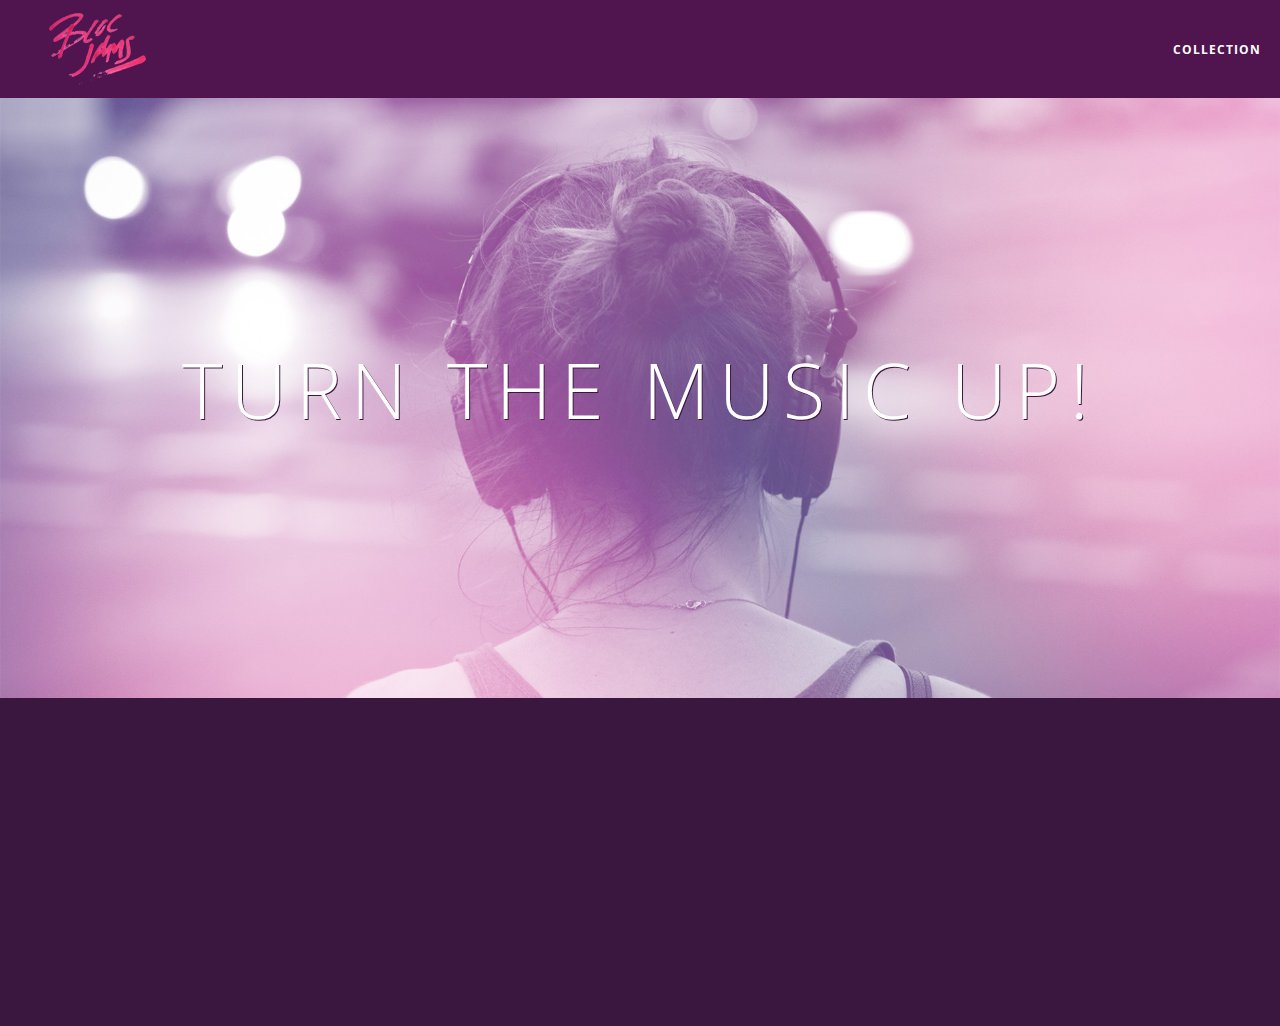
<file: index.html>
<!DOCTYPE html>
<html>
    <head>
      <title>Bloc Jams</title>
          <meta name="viewport" content="width=device-width, initial-scale=1">
           <link rel="stylesheet" type="text/css" href="https://fonts.googleapis.com/css?family=Open+Sans:400,800,600,700,300">
           <link rel="stylesheet" type="text/css" href="https://code.ionicframework.com/ionicons/2.0.1/css/ionicons.min.css">
           <link rel="stylesheet" type="text/css" href="styles/normalize.css">
           <link rel="stylesheet" type="text/css" href="styles/main.css">
           <link rel="stylesheet" type="text/css" href="styles/landing.css">

    </head>

    <body class="landing">
      <nav class="navbar"> <!-- navigation bar -->
        <a href="index.html" class="logo">
             <img src="assets/images/bloc_jams_logo.png" alt="bloc jams logo">
         </a>
         <div class="links-container">
             <a href="collection.html" class="navbar-link">collection</a>
         </div>
      </nav>


      <section class="hero-content"> <!-- hero content -->
          <h1 class="hero-title">Turn the music up!</h1>
       </section>


       <section class="selling-points container" class="clearfix"> <!-- selling points -->
         <div class="point column third">
                 <span class="ion-music-note"></span>
                 <h5 class="point-title">Choose your music</h5>
                 <p class="point-description">The world is full of music; why should you have to listen to music that someone else chose?</p>
            </div>

            <div class="point column third">
                  <span class="ion-radio-waves"></span>
                  <h5 class="point-title">Unlimited, streaming, ad-free</h5>
                  <p class="point-description">No arbitrary limits. No distractions.</p>
            </div>

            <div class="point column third">
                  <span class="ion-iphone"></span>
                  <h5 class="point-title">Mobile enabled</h5>
                  <p class="point-description">Listen to your music on the go. This streaming service is available on all mobile platforms.</p>
              </div>

       </section>
     </section>
     <script src="https://code.jquery.com/jquery-2.1.3.min.js"></script>
      <script src="scripts/landing.js"></script>
      <script src="scripts/utilities.js"></script>


  </body>
  </html>
</file>
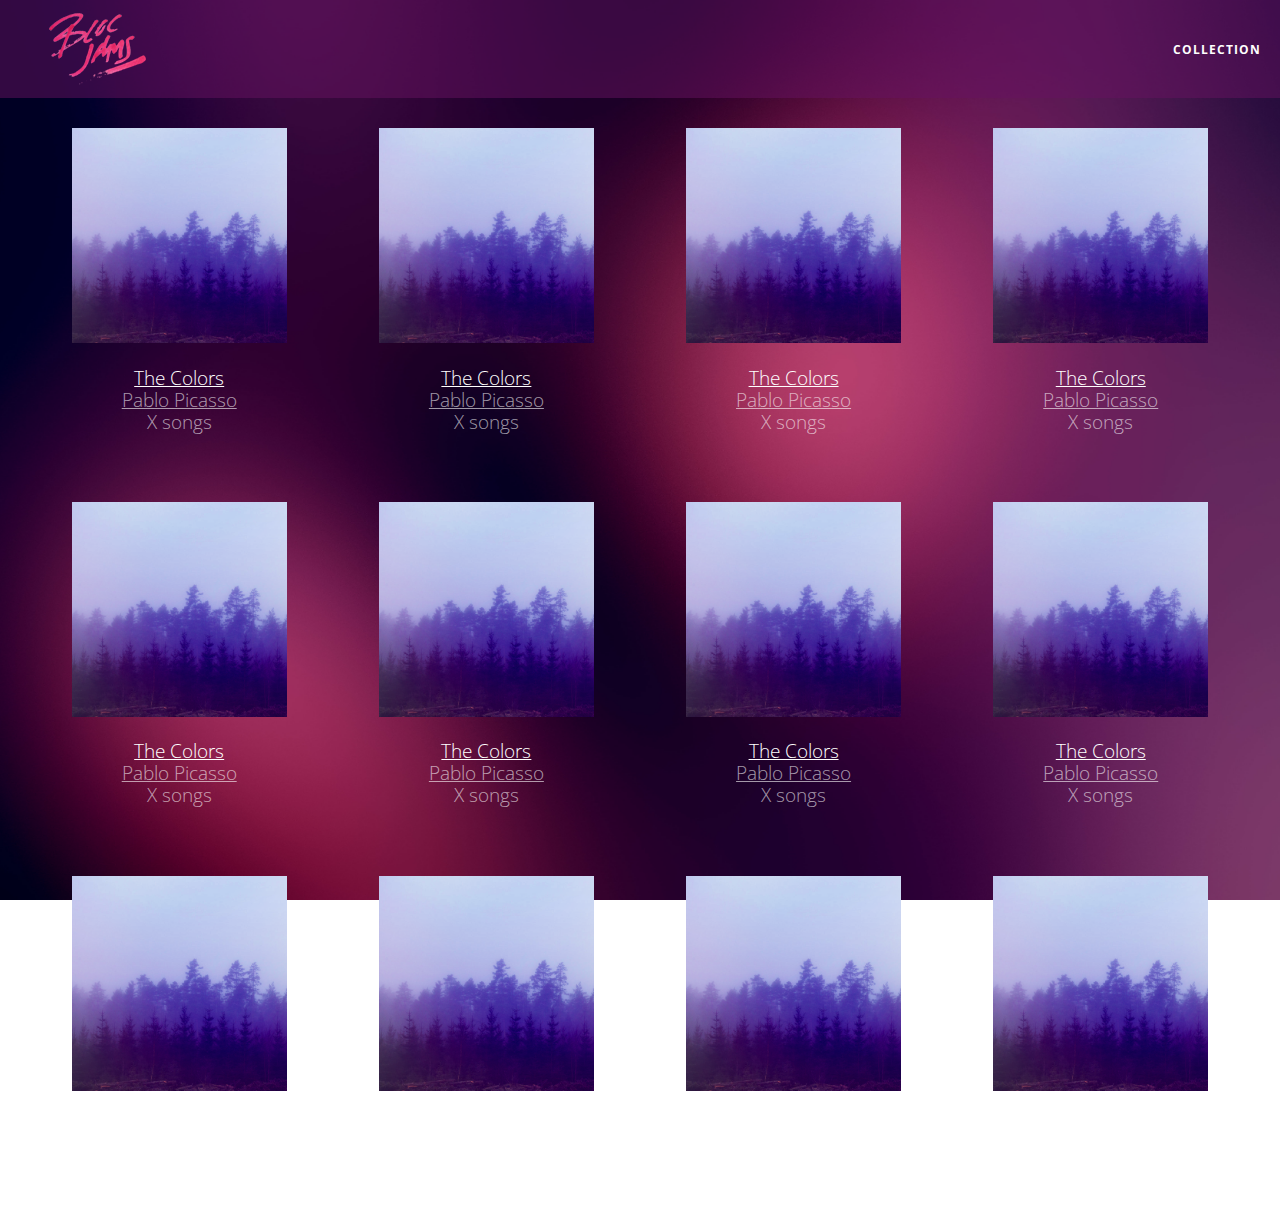
<file: collection.html>
<!DOCTYPE html>
 <html>
     <head>
         <title>Bloc Jams</title>
         <meta name="viewport" content="width=device-width, initial-scale=1">
         <link rel="stylesheet" type="text/css" href="https://fonts.googleapis.com/css?family=Open+Sans:400,800,600,700,300">
         <link rel="stylesheet" type="text/css" href="https://code.ionicframework.com/ionicons/2.0.1/css/ionicons.min.css">
         <link rel="stylesheet" type="text/css" href="styles/normalize.css">
         <link rel="stylesheet" type="text/css" href="styles/main.css">
         <link rel="stylesheet" type="text/css" href="styles/collection.css">
     </head>
     <body class="collection">
       <nav class="navbar"> <!-- nav bar -->
                   <a href="index.html" class="logo">
                       <img src="assets/images/bloc_jams_logo.png" alt="bloc jams logo">
                   </a>
                   <div class="links-container">
                       <a href="collection.html" class="navbar-link">collection</a>
                   </div>
          </nav>

               <section class="album-covers container clearfix">

                    </section>
                    <script src="https://code.jquery.com/jquery-2.1.3.min.js"></script>
                    <script src="scripts/collection.js"></script>

     </body>
 </html>
</file>
<file: styles/main.css>
html {
    height: 100%; /* makes sure our HTML takes up 100% of the browser window */
    font-size: 100%;
}

body {
    font-family: 'Open Sans'; /* sets our font to the "Open Sans" typeface */
    color: white;             /* sets the text color to white */
    min-height: 100%;         /* says the height of the body must be, at minimum, 100% of the window */
}

.navbar {
    position: relative;
    padding: 0.5rem;
    background-color: rgba(101,18,95,0.5);
    z-index: 1;

}

.navbar .logo {
    position: relative; /* positioning will be explained in a resource */
    left: 2rem;
    cursor: pointer;  /* produces the finger-pointer icon when you hover over the logo */
}

.navbar .links-container {
    display: table;
    position: absolute;
    top: 0;
    right: 0;
    height: 100px;
    color: white;

    text-decoration: none;
}

.links-container .navbar-link {
    display: table-cell;
    position: relative;
    height: 100%;
    padding-left: 1rem;
    padding-right: 1rem;


    vertical-align: middle;
   color: white;
   font-size: 0.625rem;
   letter-spacing: 0.05rem;
   font-weight: 700;
   text-transform: uppercase;

   text-decoration: none;
   cursor: pointer;

}

.links-container .navbar-link:hover {
     color: rgb(233,50,117);
 }

 .links-container .navbar-link:active {
   background-color: white;
 }

 *, *::before, *::after {
    -moz-box-sizing: border-box;
    -webkit-box-sizing: border-box;
    box-sizing: border-box;
}

.container {
    margin: 0 auto;
    max-width: 64rem;
}

/* Medium and small screens (640px) */
@media (min-width: 640px) {
  html { font-size: 112%; }

  .column {
          float: left;
          padding-left: 1rem;
          padding-right: 1rem;
      }

      .column.full { width: 100%; }
     .column.two-thirds { width: 66.7%; }
     .column.half { width: 50%; }
     .column.third { width: 33.3%; }
     .column.fourth { width: 25%; }
     .column.flow-opposite { float: right; }
}

/* Large screens (1024px) */
@media (min-width: 1024px) {
  html { font-size: 120%; }
}


.clearfix::before,
.clearfix::after {
  content: " ";
  display: table;
}

.clearfix::after {
  clear: both;
}
</file>
<file: styles/landing.css>
body.landing {
    background-color: rgb(58,23,63);
}

.hero-content {
    position: relative;
    min-height: 600px;
    background-image: url(../assets/images/bloc_jams_bg.jpg);
    background-repeat: no-repeat;
    background-position: center center;
    background-size: cover;
}

.hero-content .hero-title {
    position: absolute;
    top: 40%;
    -webkit-transform: translateY(-50%);
    -moz-transform: translateY(-50%);
    transform: translateY(-50%);
    width: 100%;
    text-align: center;
    font-size: 4rem;
    font-weight: 300;
    text-transform: uppercase;
    letter-spacing: 0.5rem;
    text-shadow: 1px 1px 0px rgb(58,23,63);
}

.selling-points {
    position: relative;
}

.point {
    position: relative;
    padding: 2rem;
    text-align: center;
    opacity: 0;
-webkit-transform: scaleX(0.9) translateY(3rem);
-moz-transform: scaleX(0.9) translateY(3rem);
transform: scaleX(0.9) translateY(3rem);
-webkit-transition: all 0.25s ease-in-out;
-moz-transition: all 0.25s ease-in-out;
transition: all 0.25s ease-in-out;
-webkit-transition-delay: 0.2s;
-moz-transition-delay: 0.2s;
transition-delay: 0.2s;
}

.point .point-title {
    font-size: 1.25rem;
}

.ion-music-note,
.ion-radio-waves,
.ion-iphone {
    color: rgb(233,50,117);
    font-size: 5rem;
}
</file>
<file: styles/collection.css>
body.collection {
     background-image: url(../assets/images/blurred_backgrounds/blur_bg_2.jpg);
     background-repeat: no-repeat;
     background-attachment: fixed;
     background-position: center center;
     background-size: cover;
 }

 .album-covers {
     position: relative;
 }

 .collection-album-container {
     position: relative;
     margin-top: 30px;
     margin-bottom: 20px;
     text-align: center;
 }

 .collection-album-container .caption {
     margin-top: 10px;
 }

 .collection-album-container .caption p {
     font-size: 1rem;
     font-weight: 300;
     color: rgba(255, 255, 255, 0.6);
 }

 .collection-album-container .caption p a {
     color: rgba(255, 255, 255, 0.6);
 }

 .collection-album-container .caption p a.album-name {
     color: white;
 }

 .collection-album-container img {
     width: 80%;
 }
</file>
